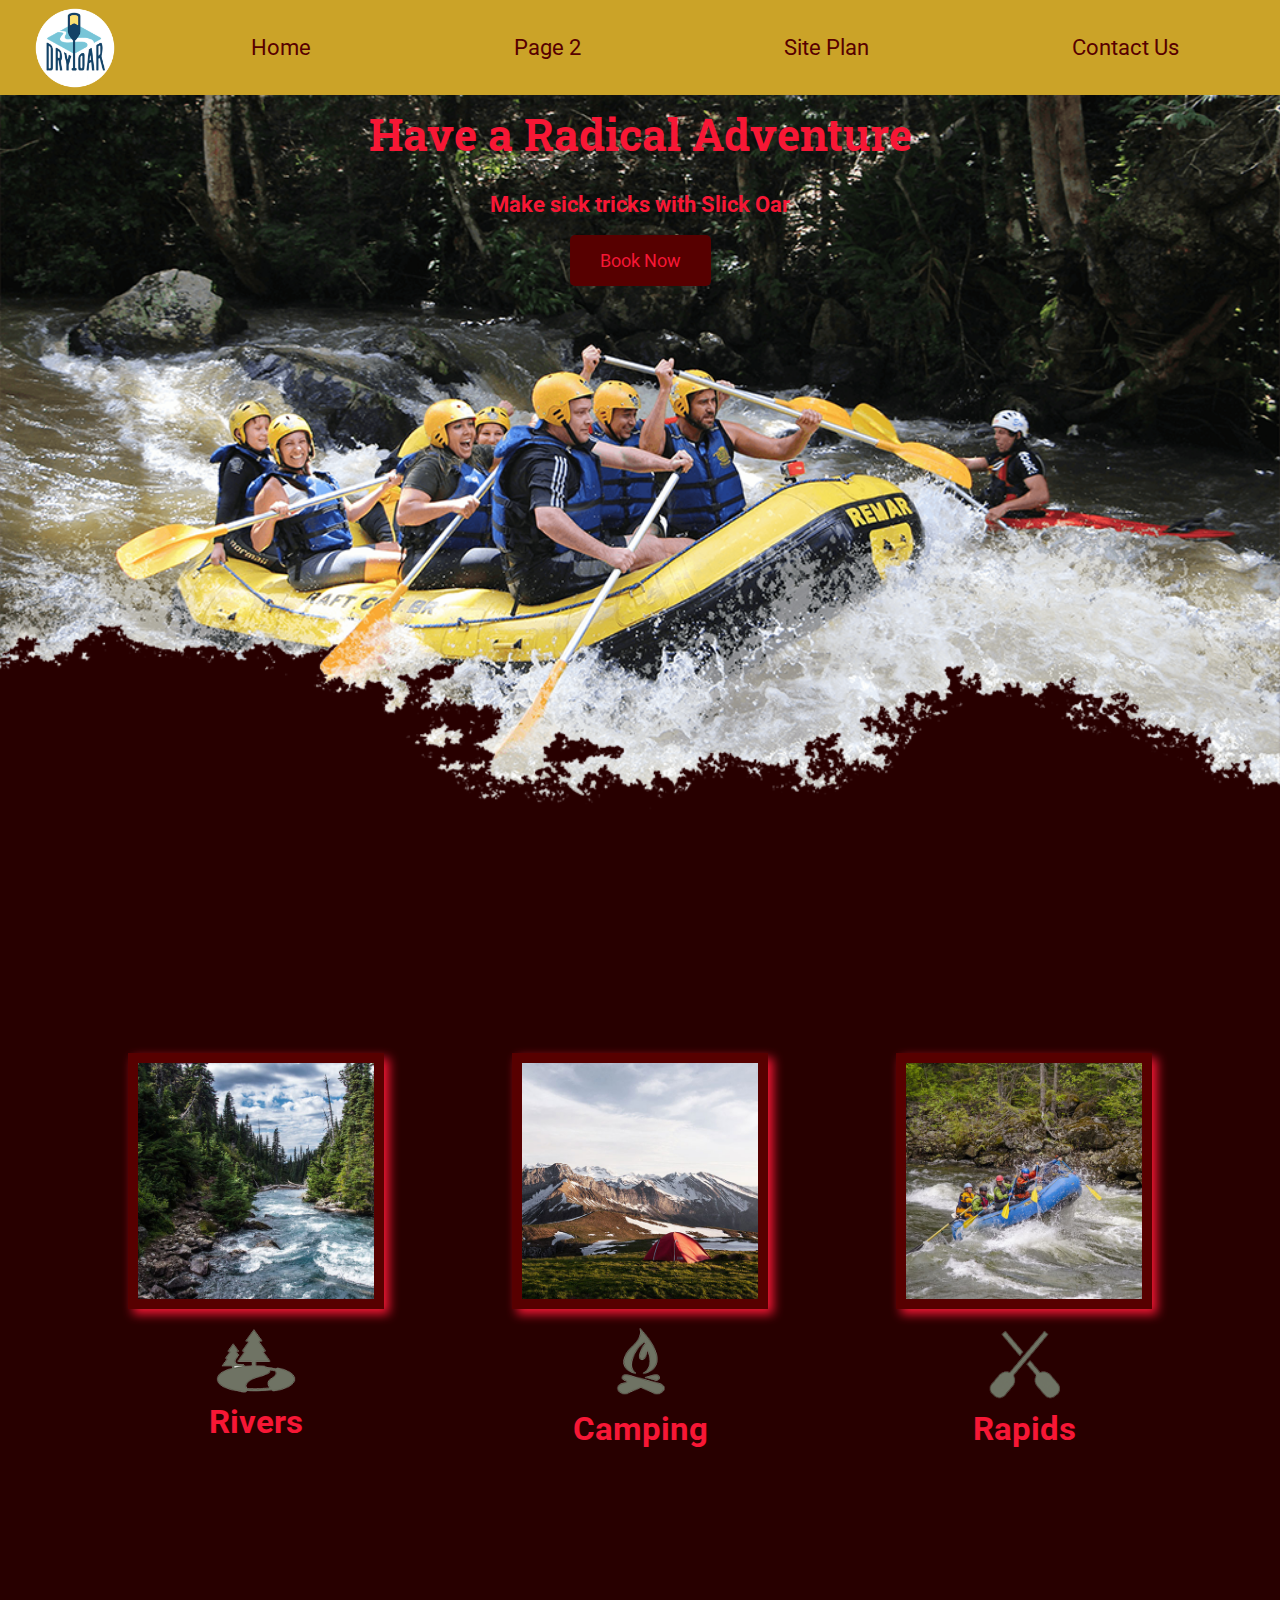
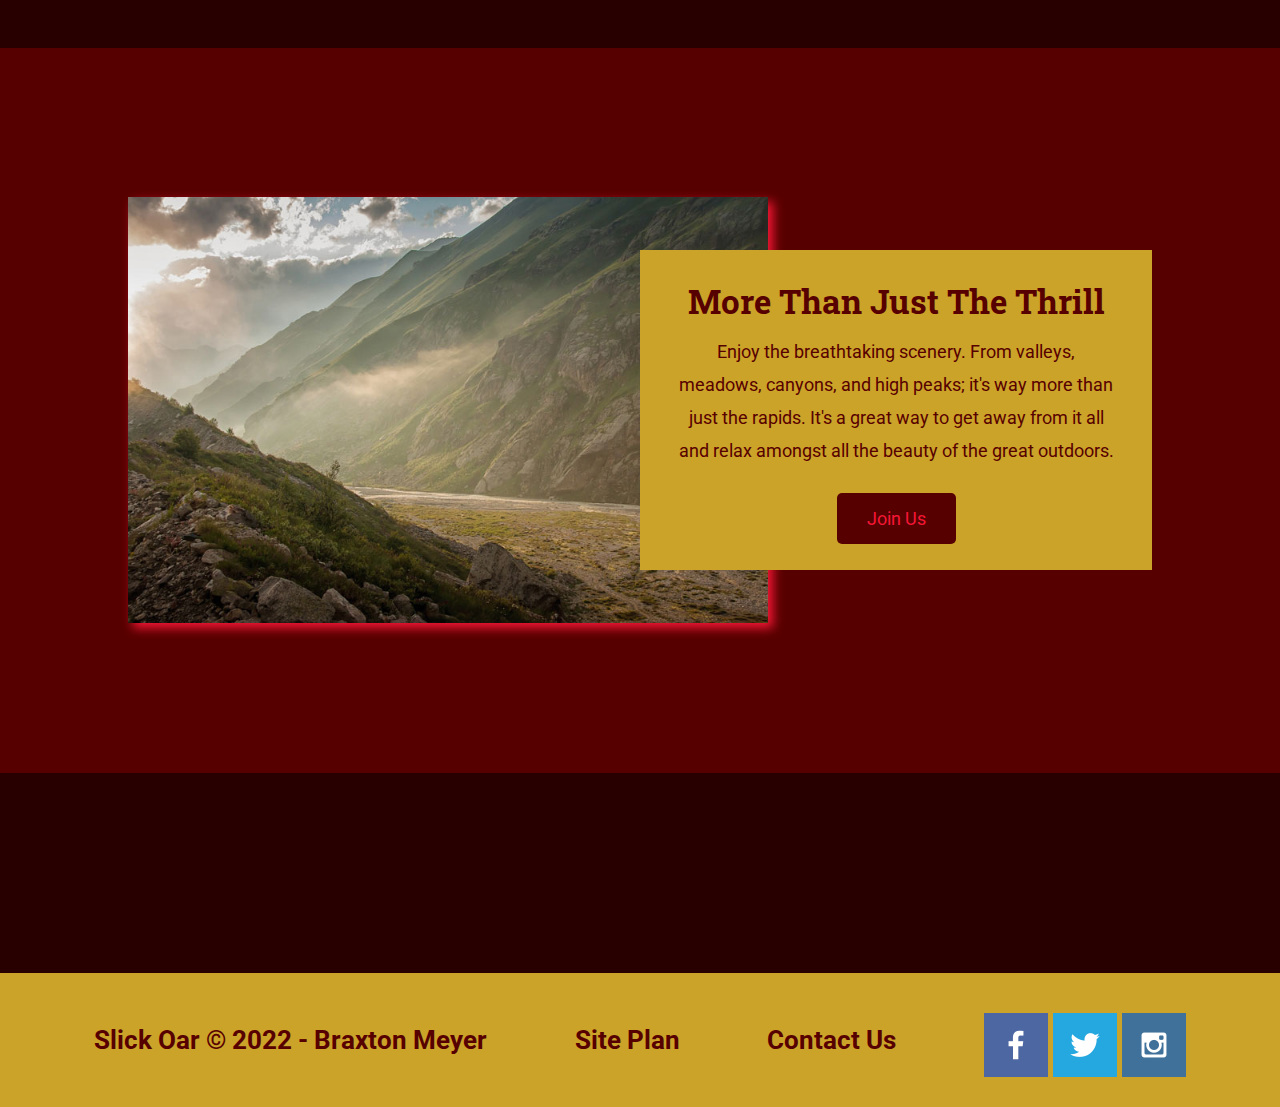
<file: wwr/index.html>
<!DOCTYPE html>
<html lang="en">
<head>
    <meta charset="UTF-8">
    <meta http-equiv="X-UA-Compatible" content="IE=edge">
    <meta name="viewport" content="width=device-width, initial-scale=1.0">
    <title>Slick Oar Rafting</title>
    <link rel="stylesheet" href="./styles/style.css">
</head>
<body>
    <div id="content">
        <header>
            <a id="logo_link" href="index.html">
                <img class="logo" src="images/slickoarlogo.png" alt="Slick Oar Logo">
            </a>
            <nav>

                <a href="index.html">Home</a>
                <a href="#">Page 2</a>
                <a href="site-plan-rafting.html">Site Plan</a>
                <a href="contactus.html">Contact Us</a>
            </nav>
        </header>
        <div id="hero">
            <div id="hero-box">
                <img id="hero-img" src="./images/hero.png" alt="People enjoying rafting">
            </div>
            <section id="hero-msg">
                <h1 class="home-title">Have a Radical Adventure</h1>
                <h4>Make sick tricks with Slick Oar</h4>
                <div class="button-box">
                    <a class="book" href="rates.html">Book Now</a>
                </div>
            </section>
        </div>
        <main class="home-grid">
            <section class="rivers-card">
                <img class="card-img" src="images/rivers.jpg" alt="river in forest">
                <img class="icon" src="images/river_icon.png" alt="river icon">
                <h2>Rivers</h2>
            </section>
            <section class="camping-card">
                <img class="card-img" src="images/camping.jpg" alt="tent in mountains">
                <img class="icon" src="images/fire_icon.png" alt="fire icon">
                <h2>Camping</h2>
            </section>
            <section class = "rapids-card">
                <img class="card-img" src="images/rapids.jpg" alt="rafting boat">
                <img class="icon" src="images/oars.png" alt="oars icon">
                <h2>Rapids</h2>
            </section>
            <div id="background"></div>
            <img class="mountains" src="images/mountains.jpg" alt="Misty mountains">
            <section class="msg">
                <h2>More Than Just The Thrill</h2>
                <p>Enjoy the breathtaking scenery. From valleys, meadows, canyons, and high peaks; it's way more than just the rapids. It's a great way to get away from it all and relax amongst all the beauty of the great outdoors. </p>
                <a class='join' href="rivers.html">Join Us</a>
            </section>
        </main>
        <footer>
            <h3>Slick Oar &copy; 2022 - Braxton Meyer</h3>
            <h3><a href="site-plan-rafting.html">Site Plan</a></h3>
            <h3><a href="contactus.html">Contact Us</a></h3>
            <div class="social">
                <a href="https://facebook.com" target="_blank">
                    <img src="images/facebook.png" alt="fb icon">
                </a>
                <a href="https://twitter.com" target="_blank">
                    <img src="images/twitter.png" alt="twitter icon">
                </a>
                <a href="https://instagram.com" target="_blank">
                    <img src="images/instagram.png" alt="instagram icon">
                </a>
            </div>
        </footer>
    </div>
</body>
</html>
</file>
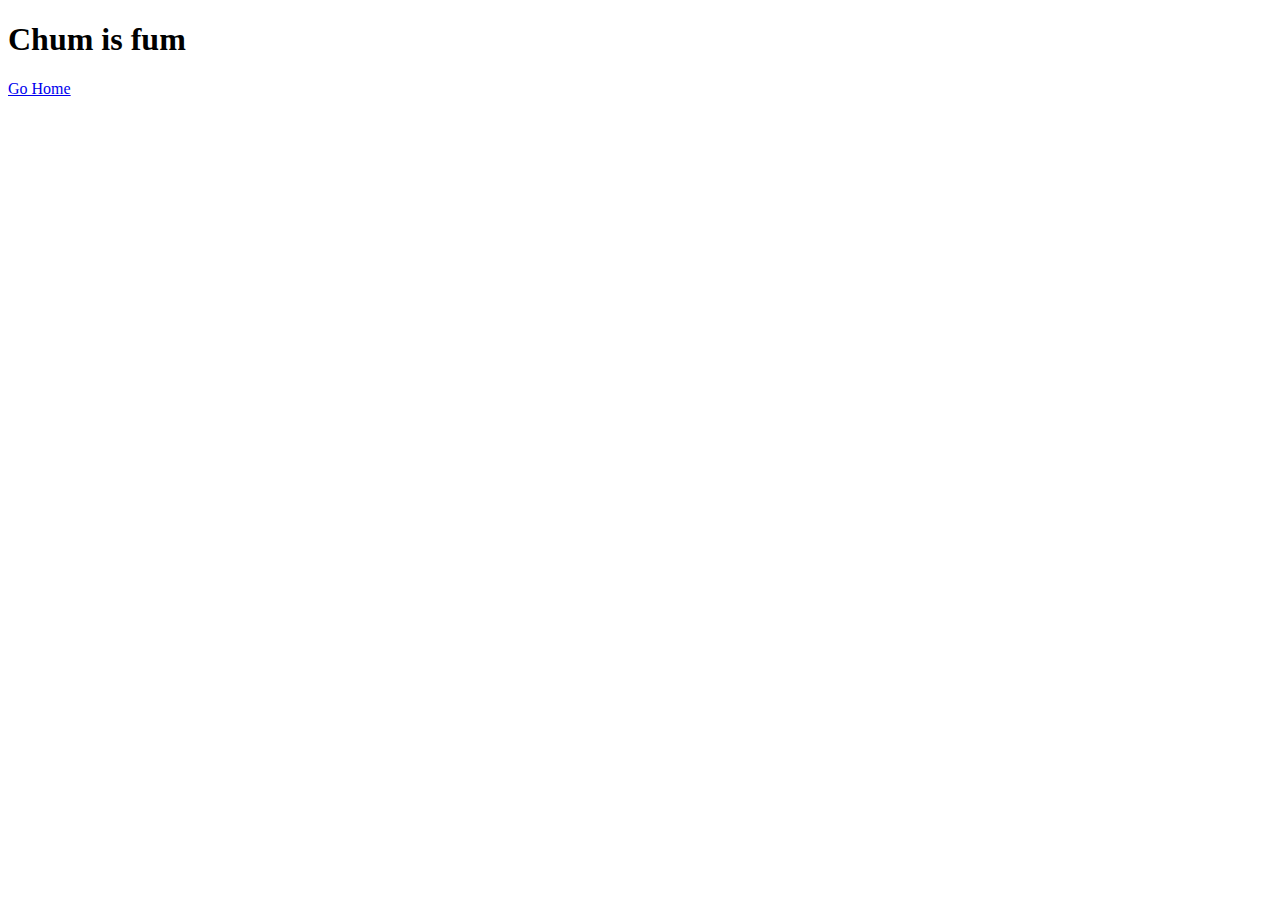
<file: fun.html>
<!DOCTYPE html>
<html lang="en">
<head>
    <meta charset="UTF-8">
    <meta http-equiv="X-UA-Compatible" content="IE=edge">
    <meta name="viewport" content="width=device-width, initial-scale=1.0">
    <title>Fun Page</title>
</head>
<body>
    <h1>Chum is fum</h1>
    <a href="index.html">Go Home</a>
</body>
</html>
</file>
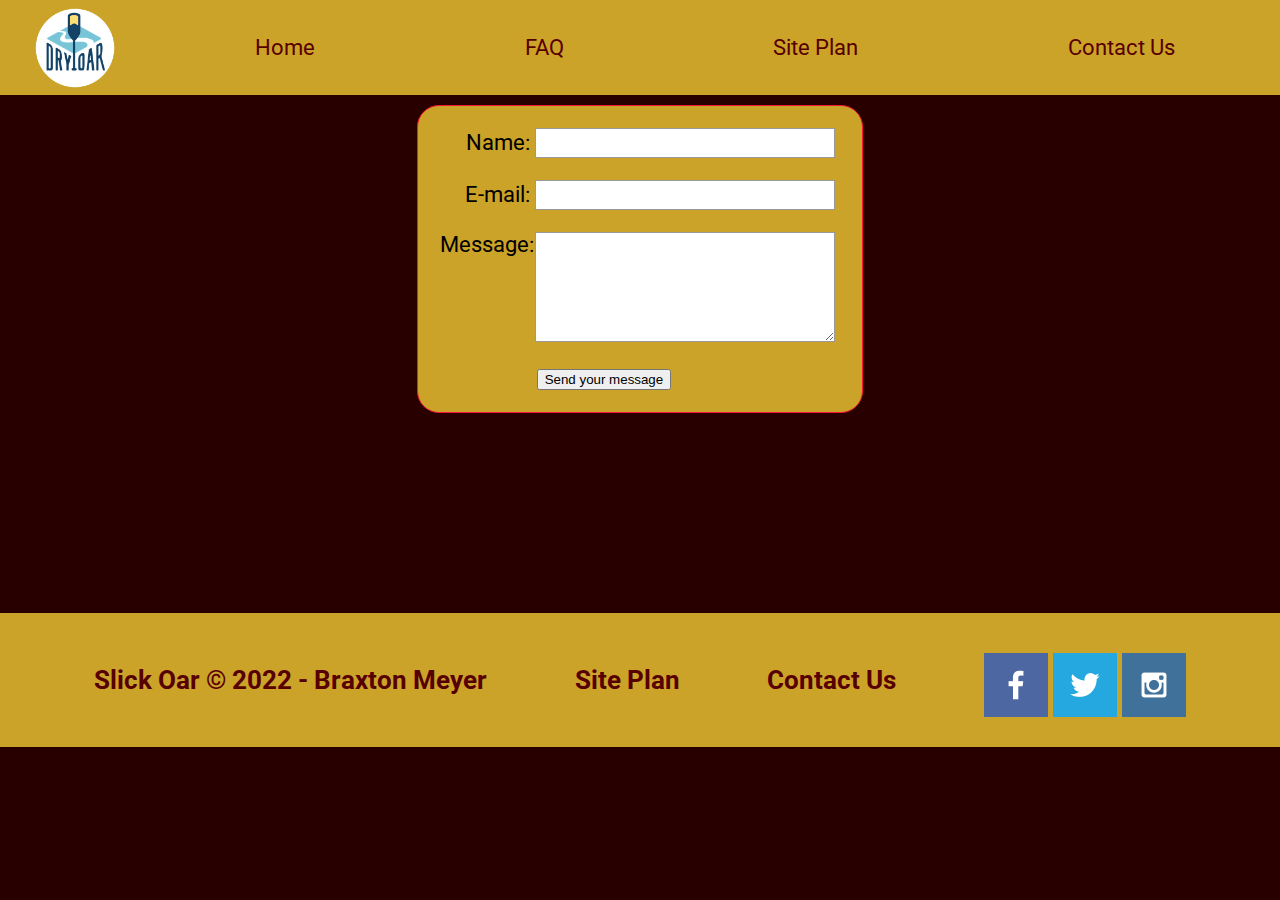
<file: wwr/contactus.html>
<!DOCTYPE html>
<html lang="en">
<head>
    <meta charset="UTF-8">
    <meta http-equiv="X-UA-Compatible" content="IE=edge">
    <meta name="viewport" content="width=device-width, initial-scale=1.0">
    <title>Frequently Asked Questions</title>
    <link rel="stylesheet" href="./styles/style.css">
</head>
<body>
    <div id="content">
        <header>
            <a id="logo_link" href="index.html">
                <img class="logo" src="images/slickoarlogo.png" alt="Slick Oar Logo">
            </a>
            <nav>

                <a href="index.html">Home</a>
                <a href="faq.html">FAQ</a>
                <a href="site-plan-rafting.html">Site Plan</a>
                <a href="contactus.html">Contact Us</a>
            </nav>
        </header>
        <main>
            <div id="feedback"></div>
            <form action="/my-handling-form-page" method="post">
                <ul>
                    <li>
                      <label for="name">Name:</label>
                      <input type="text" id="name" name="user_name">
                    </li>
                    <li>
                      <label for="mail">E-mail:</label>
                      <input type="email" id="mail" name="user_email">
                    </li>
                    <li>
                      <label for="msg">Message:</label>
                      <textarea id="msg" name="user_message"></textarea>
                    </li>
                    <li class="button">
                        <button type="submit">Send your message</button>
                    </li>                      
                   </ul>
            </form>
        </main>
        <footer>
            <h3>Slick Oar &copy; 2022 - Braxton Meyer</h3>
            <h3><a href="site-plan-rafting.html">Site Plan</a></h3>
            <h3><a href="contactus.html">Contact Us</a></h3>
            <div class="social">
                <a href="https://facebook.com" target="_blank">
                    <img src="images/facebook.png" alt="fb icon">
                </a>
                <a href="https://twitter.com" target="_blank">
                    <img src="images/twitter.png" alt="twitter icon">
                </a>
                <a href="https://instagram.com" target="_blank">
                    <img src="images/instagram.png" alt="instagram icon">
                </a>
            </div>
        </footer>
    </div>
    <script>
    // get the feedback div element so we can do something with it.
    const feedbackElement = document.getElementById('feedback');
    // get the form so we can read what was entered in it.
    const formElement = document.forms[0];
    // add a 'listener' to wait for a submission of our form. When that happens run the code below.
    formElement.addEventListener('submit', function(e) {
        // stop the form from doing the default action.
        e.preventDefault();
        // set the contents of our feedback element to a message letting the user know the form was submitted successfully. Notice that we pull the name that was entered in the form to personalize the message!
        feedbackElement.innerHTML = 'Hello '+ formElement.user_name.value +'! Thank you for your message. We will get back with you as soon as possible!';
        // make the feedback element visible.
        feedbackElement.style.display = "block";
        // add a class to move everything down so our message doesn't cover it.
        document.body.classList.toggle('moveDown');
    });
    </script>                   
</body>
</html>
</file>
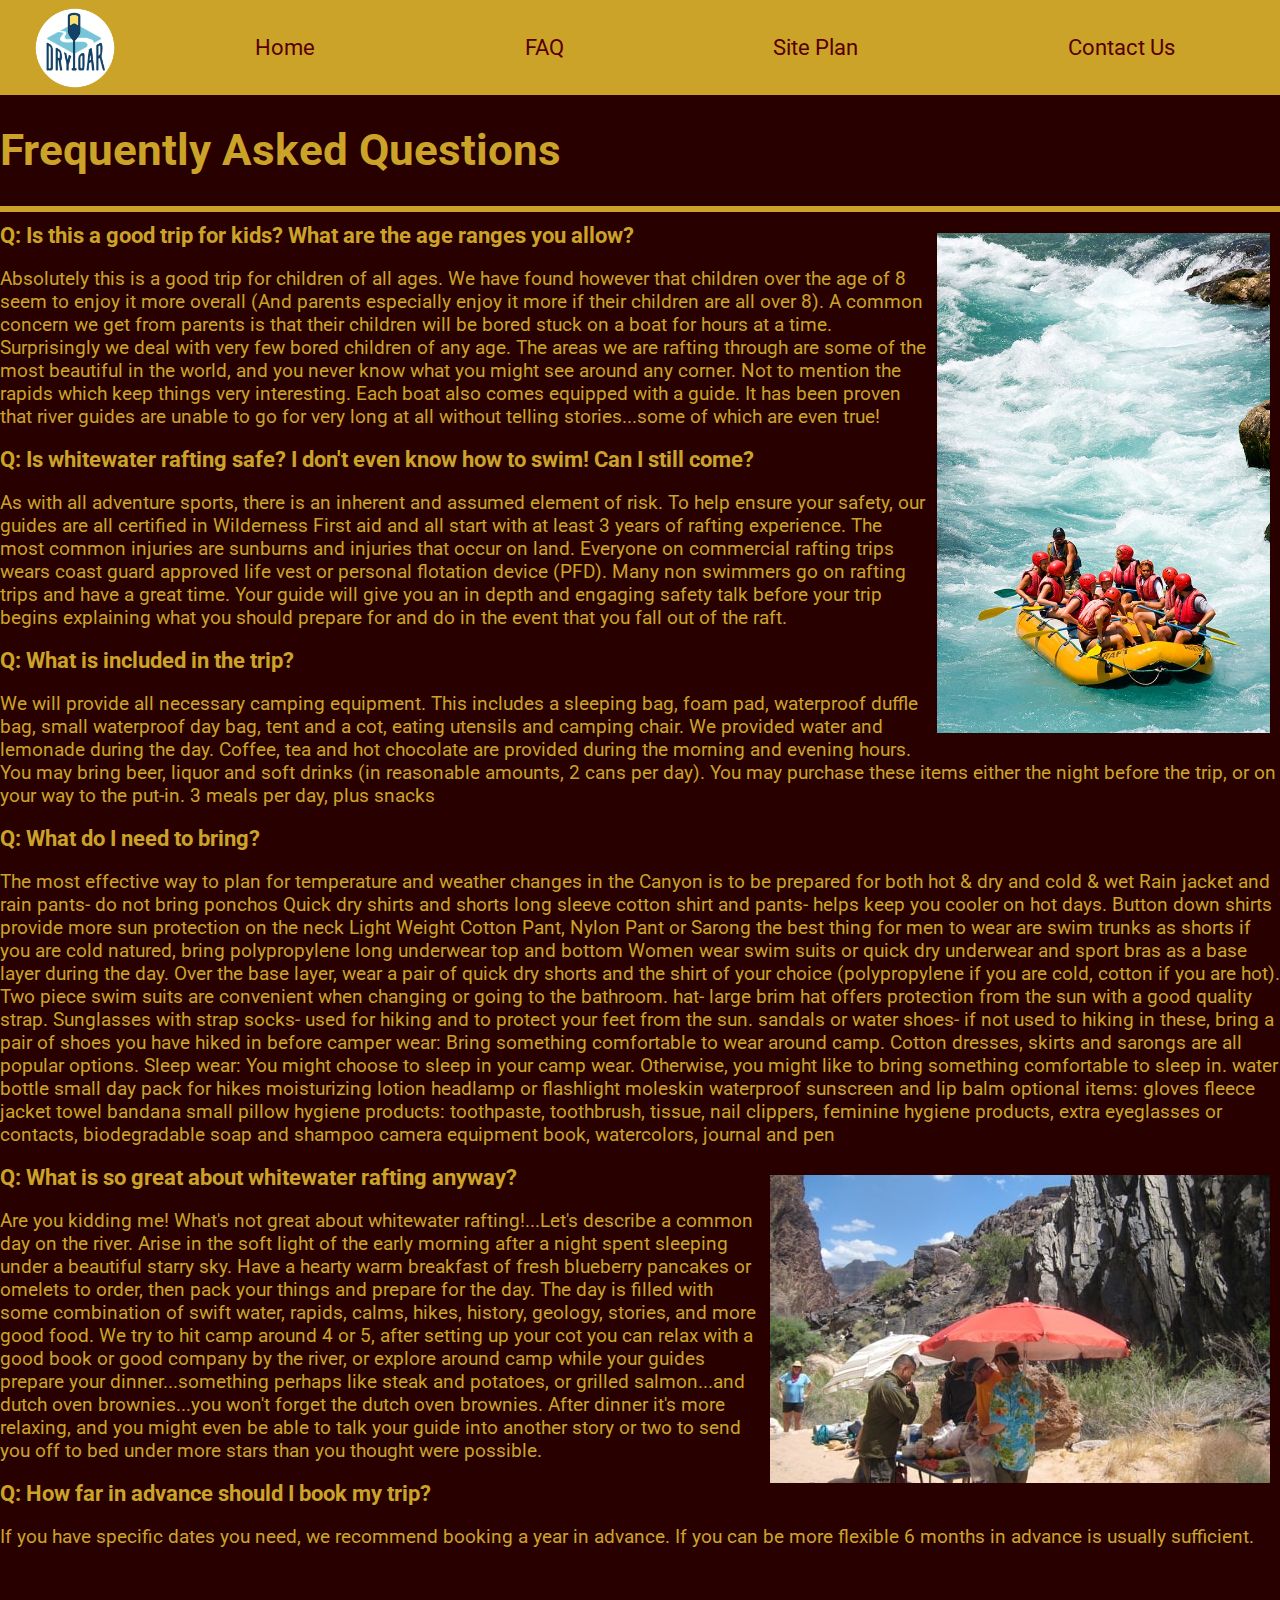
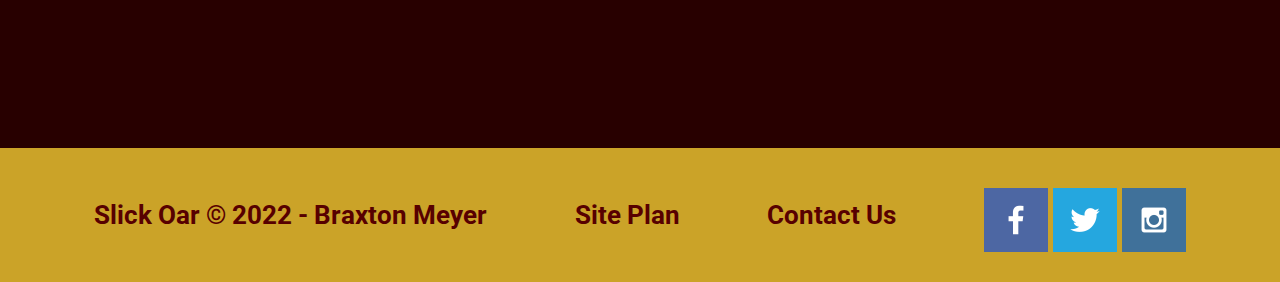
<file: wwr/faq.html>
<!DOCTYPE html>
<html lang="en">
<head>
    <meta charset="UTF-8">
    <meta http-equiv="X-UA-Compatible" content="IE=edge">
    <meta name="viewport" content="width=device-width, initial-scale=1.0">
    <title>Frequently Asked Questions</title>
    <link rel="stylesheet" href="./styles/style.css">
</head>
<body>
    <div id="content">
        <header>
            <a id="logo_link" href="index.html">
                <img class="logo" src="images/slickoarlogo.png" alt="Slick Oar Logo">
            </a>
            <nav>

                <a href="index.html">Home</a>
                <a href="faq.html">FAQ</a>
                <a href="site-plan-rafting.html">Site Plan</a>
                <a href="contactus.html">Contact Us</a>
            </nav>
        </header>
        <div>
            <h1>Frequently Asked Questions</h1>
            <hr class="solid">
            <img class="img-float-right1" src="./images/grouprafting.jpg" alt="A group rafting down a river">
            <div class="question">Q: Is this a good trip for kids? What are the age ranges you allow?</div>
            <p class="answer">Absolutely this is a good trip for children of all ages. We have found however that children over the age of 8 seem to enjoy it more overall (And parents especially enjoy it more if their children are all over 8). A common concern we get from parents is that their children will be bored stuck on a boat for hours at a time. Surprisingly we deal with very few bored children of any age. The areas we are rafting through are some of the most beautiful in the world, and you never know what you might see around any corner. Not to mention the rapids which keep things very interesting. Each boat also comes equipped with a guide. It has been proven that river guides are unable to go for very long at all without telling stories...some of which are even true!</p>
            <div class="question">Q: Is whitewater rafting safe? I don't even know how to swim! Can I still come? </div>
            <p class="answer">As with all adventure sports, there is an inherent and assumed element of risk. To help ensure your safety, our guides are all certified in Wilderness First aid and all start with at least 3 years of rafting experience. The most common injuries are sunburns and injuries that occur on land.
                Everyone on commercial rafting trips wears coast guard approved life vest or personal flotation device (PFD). Many non swimmers go on rafting trips and have a great time. Your guide will give you an in depth and engaging safety talk before your trip begins explaining what you should prepare for and do in the event that you fall out of the raft. </p>
            <div class="question">Q: What is included in the trip?</div>
            <p class="answer">We will provide all necessary camping equipment. This includes a sleeping bag, foam pad, waterproof duffle bag, small waterproof day bag, tent and a cot, eating utensils and camping chair.
                We provided water and lemonade during the day. Coffee, tea and hot chocolate are provided during the morning and evening hours. You may bring beer, liquor and soft drinks (in reasonable amounts, 2 cans per day). You may purchase these items either the night before the trip, or on your way to the put-in. 3 meals per day, plus snacks </p>
            <div class="question">Q: What do I need to bring?</div>
            <p class="answer">The most effective way to plan for temperature and weather changes in the Canyon is to be prepared for both hot & dry and cold & wet Rain jacket and rain pants- do not bring ponchos Quick dry shirts and shorts long sleeve cotton shirt and pants- helps keep you cooler on hot days. Button down shirts provide more sun protection on the neck Light Weight Cotton Pant, Nylon Pant or Sarong the best thing for men to wear are swim trunks as shorts if you are cold natured, bring polypropylene long underwear top and bottom Women wear swim suits or quick dry underwear and sport bras as a base layer during the day. Over the base layer, wear a pair of quick dry shorts and the shirt of your choice (polypropylene if you are cold, cotton if you are hot). Two piece swim suits are convenient when changing or going to the bathroom. hat- large brim hat offers protection from the sun with a good quality strap. Sunglasses with strap socks- used for hiking and to protect your feet from the sun. sandals or water shoes- if not used to hiking in these, bring a pair of shoes you have hiked in before camper wear: Bring something comfortable to wear around camp. Cotton dresses, skirts and sarongs are all popular options. Sleep wear: You might choose to sleep in your camp wear. Otherwise, you might like to bring something comfortable to sleep in. water bottle small day pack for hikes moisturizing lotion headlamp or flashlight moleskin waterproof sunscreen and lip balm optional items: gloves fleece jacket towel bandana small pillow hygiene products: toothpaste, toothbrush, tissue, nail clippers, feminine hygiene products, extra eyeglasses or contacts, biodegradable soap and shampoo camera equipment book, watercolors, journal and pen </p>
            <img class ="img-float-right2" src="./images/lunch.jpg" alt="A group of rafters stopping for lunch">
            <div class="question">Q: What is so great about whitewater rafting anyway?</div>
            <p class="answer">Are you kidding me! What's not great about whitewater rafting!...Let's describe a common day on the river.
                Arise in the soft light of the early morning after a night spent sleeping under a beautiful starry sky. Have a hearty warm breakfast of fresh blueberry pancakes or omelets to order, then pack your things and prepare for the day. The day is filled with some combination of swift water, rapids, calms, hikes, history, geology, stories, and more good food. We try to hit camp around 4 or 5, after setting up your cot you can relax with a good book or good company by the river, or explore around camp while your guides prepare your dinner...something perhaps like steak and potatoes, or grilled salmon...and dutch oven brownies...you won't forget the dutch oven brownies. After dinner it's more relaxing, and you might even be able to talk your guide into another story or two to send you off to bed under more stars than you thought were possible. </p>
            <div class="question">Q: How far in advance should I book my trip?</div>
            <p class="answer">If you have specific dates you need, we recommend booking a year in advance. If you can be more flexible 6 months in advance is usually sufficient. </p>
        </div>
        <footer>
            <h3>Slick Oar &copy; 2022 - Braxton Meyer</h3>
            <h3><a href="site-plan-rafting.html">Site Plan</a></h3>
            <h3><a href="contactus.html">Contact Us</a></h3>
            <div class="social">
                <a href="https://facebook.com" target="_blank">
                    <img src="images/facebook.png" alt="fb icon">
                </a>
                <a href="https://twitter.com" target="_blank">
                    <img src="images/twitter.png" alt="twitter icon">
                </a>
                <a href="https://instagram.com" target="_blank">
                    <img src="images/instagram.png" alt="instagram icon">
                </a>
            </div>
        </footer>
    </div>
</body>
</html>
</file>
<file: wwr/styles/style.css>
@import url('https://fonts.googleapis.com/css2?family=Roboto+Slab:wght@300&family=Roboto:wght@300&display=swap');

:root{
    --heading-font: "Roboto Slab";
    --paragraph-font: "Roboto";
}

#content{
    max-width: 1600px;
    margin: 0 auto;
}

nav a{
    text-align: center;
    color:#570000;
    text-decoration:none;
    padding: 35px;
}

#hero-msg h1{
    text-align: center;
}

#hero-msg h4{
    text-align: center;
}

.button-box{
    text-align: center;
}

main section{
    text-align: center;
}

main section img{
    box-sizing: border-box;
}

#background{
    height: 725px;
    background-color: #570000;
    grid-column:1/11;
    grid-row:4/9;
}

body{
    background-color: #280000;
    font-family: var(--paragraph-font), "Georgia", "arial";
    font-size: 22px;
    margin: 0;
    padding: 0;
}

header{
    background-color:#CBA328;
    display: grid;
    grid-template-columns: 150px auto;
}

nav a:hover{
    background-color: #CBA328;
    color:#F71735;
}

.book, .join{
    background-color: #570000 ;
    color:#F71735;
    text-decoration: none;
    font-size: 18px;
    padding: 15px 30px;
    margin-top: 50px;
    border-radius: 5px;
}

.book:hover, .join:hover{
    background-color: #CBA328;
    color:#F71735;
}

.msg{
    background-color: #CBA328;
    line-height: 1.5em;
    padding: 35px;
    grid-column: 6/10;
    grid-row:6/7;
}

footer{
    background-color: #CBA328;
    padding: 25px 50px;
    margin-top: 200px;
    display:flex;
    justify-content: space-around;
    align-items: center;
}

footer .social img{
    padding-top: 15px;
}

.home-title{
    color:#F71735;
    font-family: var(--heading-font),"Georgia", "arial";
    font-size: 2em;
    margin-top: 10px;
}

.home-grid{
    display:grid;
    grid-template-columns: repeat(10, 1fr);
}

h4{
    color:#F71735;
}

h2{
    color:#F71735;
    margin: 0;
}

.msg h2{
    color:#570000;
    font-family: var(--heading-font),"Georgia", "arial";
}

.msg p{
    color:#570000;
    font-size: .8em;
    padding-bottom: 15px;
}

footer h3{
    color:#570000;
}

footer a{
    color:#570000;
    text-decoration: none;
}

footer a:hover{
    color:#F71735;
}

.logo{
    width: 80px;
}

.icon{
    width: 80px;
    padding-top: 10px;
}

#hero-img{
    width:100%
}

#hero {
    display:grid;
    grid-template-columns: 1fr 3fr 1fr;
    margin-top: -100px;
}

#hero-box {
    grid-column: 1/4;
    grid-row: 1/3;
    z-index: -1;
}

#hero-msg h4{
    color:#F71735;
}

#hero-msg {
    grid-column: 2/3;
    grid-row:1/2;
    margin-top: 100px;
}

footer h3 a:hover{
    text-decoration: underline;
}

#logo_link{
    padding-top:5px;
    justify-self: center;
    align-self:center;
}

.rivers-card, .camping-card, .rapids-card{
    margin: 200px 0;
}

.rivers-card{
    grid-column:2/4;
    grid-row:2/3;
}

.camping-card{
    grid-column: 5/7;
    grid-row:2/3;
}

.rapids-card{
    grid-column: 8/10;
    grid-row:2/3;
}

.card-img{
    border: 10px solid #570000;
    transition:transform .5s;
    box-shadow: 5px 5px 10px #F71735;
}

.card-img:hover{
    opacity: .6;
    transform: scale(1.1);
}

.mountains{
    width:100%;
    grid-column: 2/7;
    grid-row:5/8;
    box-shadow: 5px 5px 10px #F71735;
}

.card-img, .mountains{
    width: 100%;
}

nav {
    display:flex;
    justify-content: space-around;
}

/* FAQ Page */

h1 {
    color:#CBA328;
}

hr.solid {
    border: 3px solid #CBA328;
}

.question{
    color:#CBA328;
    font-weight: bold;
}

.answer{
    color:#CBA328;
    font-size:19px
}

.img-float-right1{
    float:right;
    height: 500px;
    padding: 10px;
}

.img-float-right2{
    float:right;
    padding: 10px;
}

/* Contact Us Page */
form{
  margin-top: 10px;
  /* Center the form on the page */
  margin-left: auto;
  margin-right: auto;
  width: 400px;
  /* Form outline */
  padding: 1em;
  border: 1px solid #F71735;
  border-radius: 1em;
  background-color: #CBA328;
}

ul {
    list-style: none;
    padding: 0;
    margin: 0;
}

form li + li {
    margin-top: 1em;
}

label {
    /* Uniform size & alignment */
    display: inline-block;
    width: 90px;
    text-align: right;
}

input,
textarea {
  /* To make sure that all text fields have the same font settings
     By default, textareas have a monospace font */
  font: 1em sans-serif;

  /* Uniform text field size */
  width: 300px;
  box-sizing: border-box;

  /* Match form field borders */
  border: 1px solid #999;
}

input:focus,
textarea:focus {
  /* Additional highlight for focused elements */
  border-color: #000;
}

textarea {
    /* Align multiline text fields with their labels */
    vertical-align: top;
  
    /* Provide space to type some text */
    height: 5em;
}

.button {
    /* Align buttons with the text fields */
    padding-left: 90px; /* same size as the label elements */
}
  
  button {
    /* This extra margin represent roughly the same space as the space
       between the labels and their text fields */
    margin-left: .5em;
}

#feedback {
    background-color: antiquewhite;
    position: absolute;
    top: 0;
    left: 0;
    right: 0;
    padding: .5em;
    /* make this element invisible until we are ready for it */
    display: none;       
}
.moveDown {
    margin-top: 3em;
}
                    

@media screen and (max-width: 900px) {
    #hero, .home-grid {
        display: block;
        height: auto;
    }
    nav, footer {
        flex-direction: column;
    }
    nav a {
        display: block;
        padding: 15px;
    }
    #hero {
        margin-top: 0;
    }
    #hero-msg {
        margin-top: 0;
    }
    #hero-msg h4 {
        display: none;
    }
    .home-title {
        font-size: 25px;
        color: #6f7364;
    }
    .rivers-card, .camping-card, .rapids-card { 
        margin: 50px auto;
        width: 60%;
    }
    #background {
        display: none;
    }
    .mountains, .msg {
        width: 80%;
        display: block;
        margin: 0 auto;
    }
    footer {
        margin-top: 25px;
    }
}
</file>
